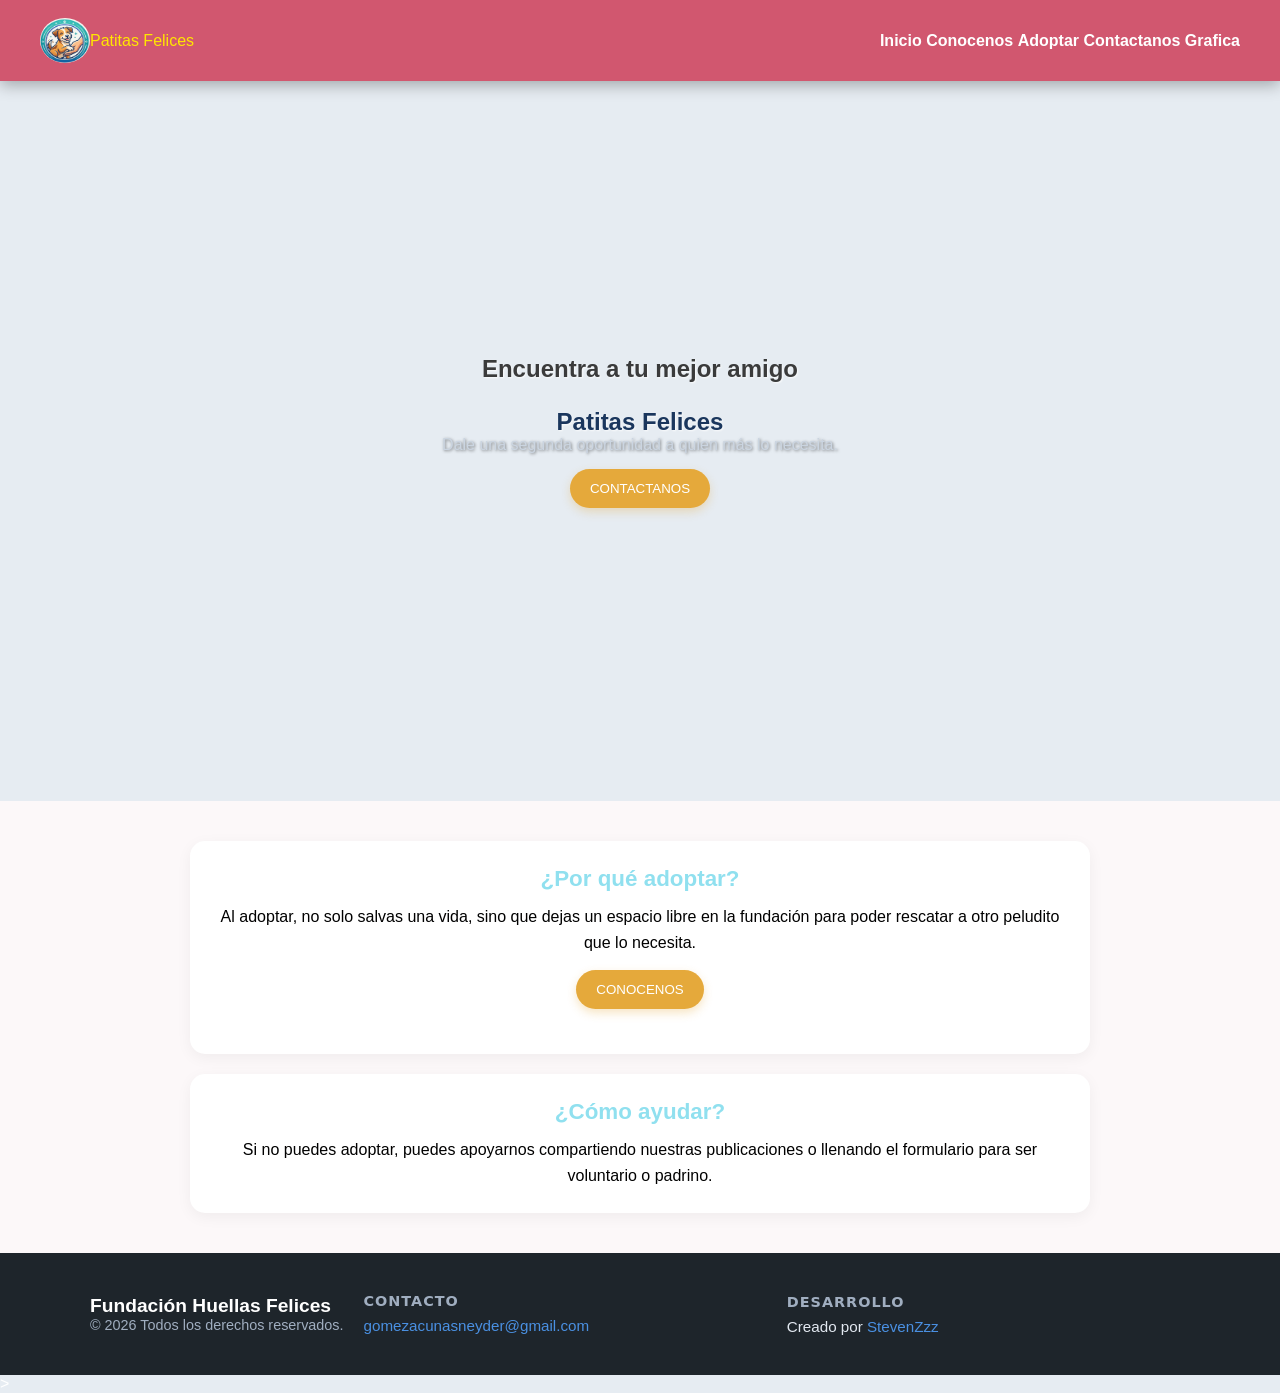
<file: index.html>
<!DOCTYPE html>
<html lang="en">
<head>
    <meta charset="UTF-8">
    <meta name="viewport" content="width=device-width, initial-scale=1.0">
    <title>Patitas felices</title>
    <link rel="stylesheet" href="style.css">
</head>
<body>
    <header class="navegacion-menu">
        <div class="menu-container">
        <a class="logo">
            <img src="imagenes/logo.png" alt="Logo Patitas Feliices">Patitas Felices
        </a>
        <nav class="menu-link">
            <a href="index.html">Inicio</a>
            <a href="conocenos.html">Conocenos</a>
            <a href="adopcion.html">Adoptar</a>
            <a href="formulario.html">Contactanos</a>
            <a href="grafica.html">Grafica</a>
        </nav>
    </header>
   <section class="fotos-inicio">
    <div class="animacion-foto">
        <div class="texto-imagenes">
            <h2>Encuentra a tu mejor amigo</h2>
            <h1>Patitas Felices</h1>
            <p>Dale una segunda oportunidad a quien más lo necesita.</p>
            <a href="formulario.html">
    <button>Contactanos</button>
    </a>
        </div>
    </div>
</section>
<section class="seccion-info">
    <div class="tarjeta-info">
        <h3>¿Por qué adoptar?</h3>
        <p>Al adoptar, no solo salvas una vida, sino que dejas un espacio libre en la fundación para poder rescatar a otro peludito que lo necesita.</p>
        <a href="conocenos.html">
        <button>Conocenos</button></a>
        
    </div>
    
    <div class="tarjeta-info">
        <h3>¿Cómo ayudar?</h3>
        <p>Si no puedes adoptar, puedes apoyarnos compartiendo nuestras publicaciones o llenando el formulario para ser voluntario o padrino.</p>
    </div>
   </section>
    <footer class="sitio-footer">
    <div class="contenedor-footer">
        
        <div cla ss="bloque-footer info-fundacion">
            <h4 class="nombre-fundacion">Fundación Huellas Felices</h4>
            <p class="copyright">&copy; 2026 Todos los derechos reservados.</p>
        </div>

        <div class="bloque-footer contacto-footer">
            <h5>Contacto</h5>
            <a href="gomezacunasneyder@gmail.com" class="correo-contacto">gomezacunasneyder@gmail.com</a>
        </div>

        <div class="bloque-footer creditos-desarrollador">
            <h5>Desarrollo</h5>
            <p>Creado por <a href="https://github.com/" target="_blank" rel="noopener" class="enlace-developer">StevenZzz</a></p>
        </div>

    </div>
</footer>

</body>
</html>>
</file>
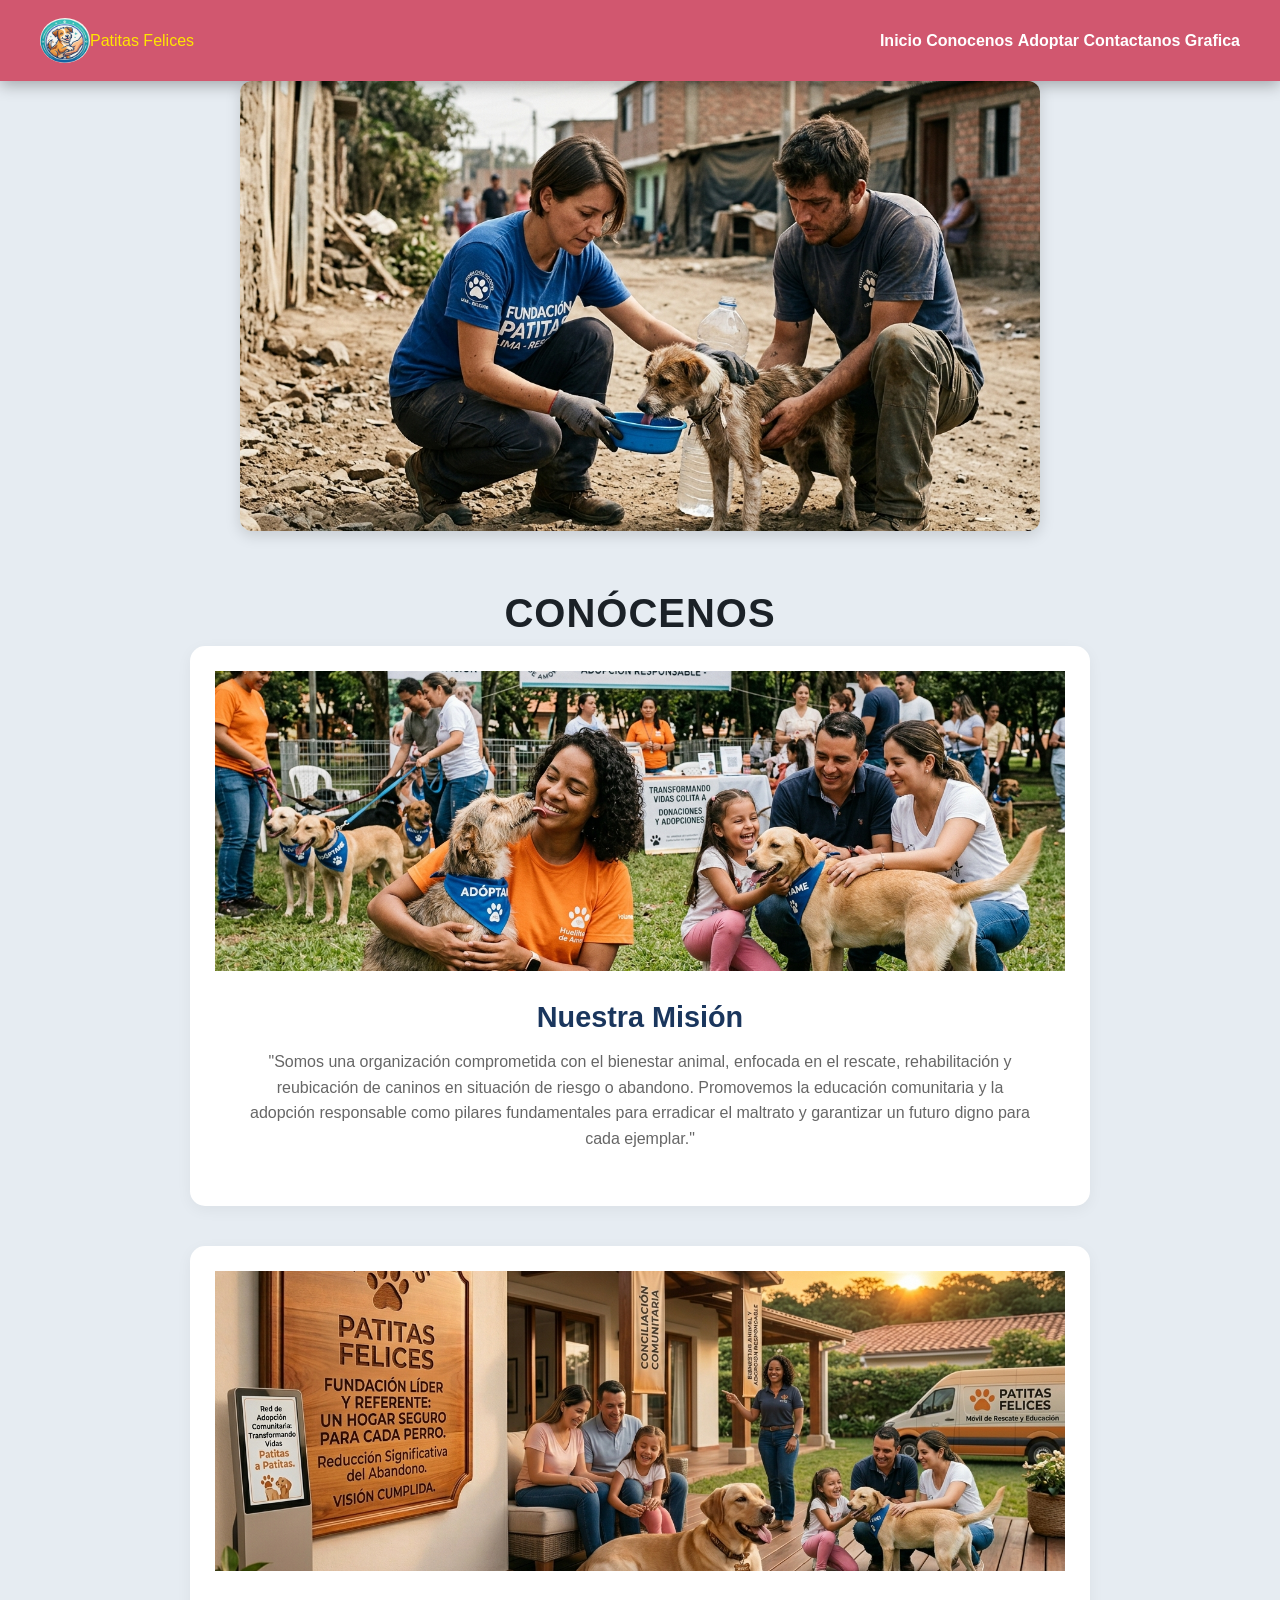
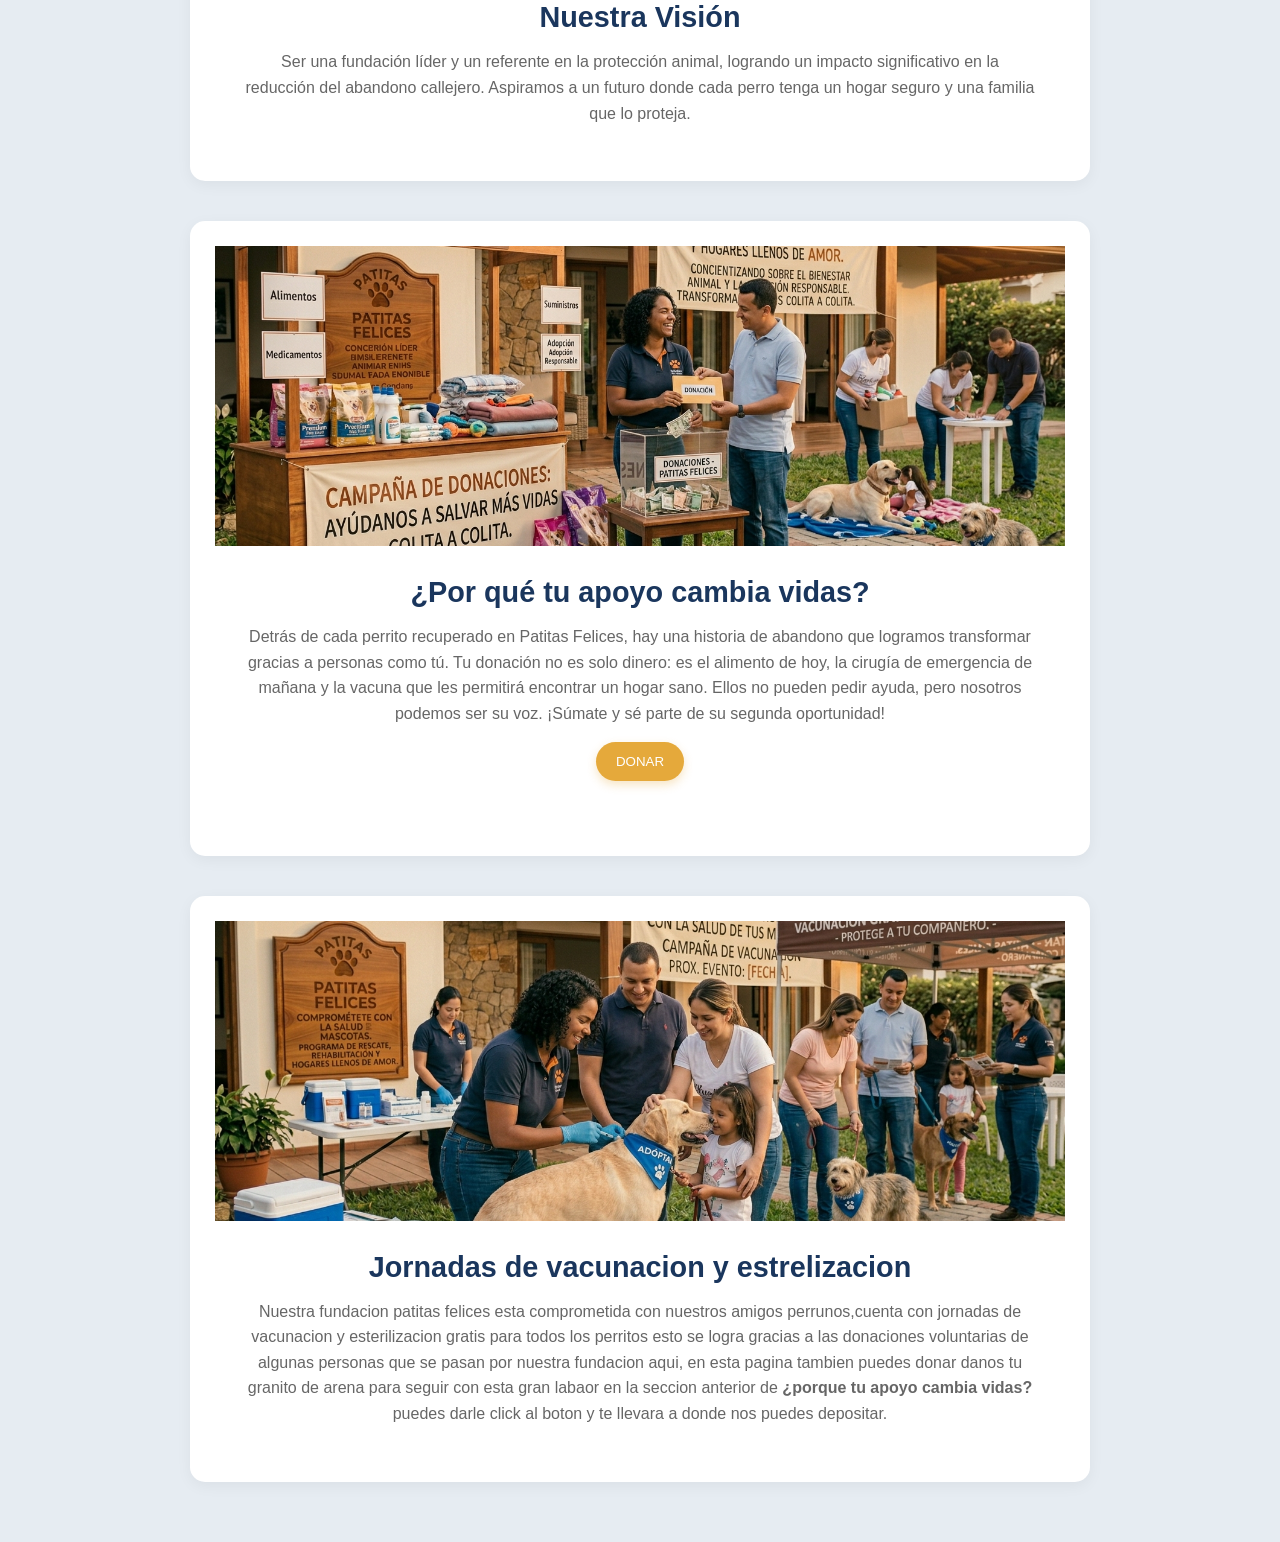
<file: conocenos.html>
<!DOCTYPE html>
<html lang="en">
<head>
    <meta charset="UTF-8">
    <meta name="viewport" content="width=device-width, initial-scale=1.0">
    <title>Document</title>
    <link rel="stylesheet" href="style.css">
</head>
<body>
    <header class="navegacion-menu">
        <div class="menu-container">
        <a class="logo">
            <img src="imagenes/logo.png" alt="Logo Patitas Feliices">Patitas Felices
        </a>
        <nav class="menu-link">
            <a href="index.html">Inicio</a>
            <a href="#conocenos">Conocenos</a>
            <a href="adopcion.html">Adoptar</a>
            <a href="formulario.html">Contactanos</a>
            <a href="grafica.html">Grafica</a>
        </nav>
    </header>
    <section class="fotos-conocenos">
    <div class="animacion-conocenos">
        <img src="imagenes/foto11 (1).png" alt="Rescate de perrito 1">
        <img src="imagenes/foto11 (4).png" alt="Rescate de perrito 2">
        <img src="imagenes/foto11 (5).png" alt="Rescate de perrito 1">
       
    </div>
</section>
<section class="seccion-conocenos" id="conocenos">
    <h2 class="titulo-seccion">Conócenos</h2>
    
    <div class="contenedor-tarjetas">
        <div class="tarjeta-info">
            <div class="contenedor-img-tarjeta">
                <img src="imagenes/mision5.png" alt="Dando de comer a perritos rescatados">
            </div>
            <div class="contenido-tarjeta">
                <h3>Nuestra Misión</h3>
                <p>"Somos una organización comprometida con el bienestar animal, enfocada en el rescate, rehabilitación y reubicación de caninos en situación de riesgo o abandono. Promovemos la educación comunitaria y la adopción responsable como pilares fundamentales para erradicar el maltrato y garantizar un futuro digno para cada ejemplar."</p>
            </div>
        </div>

        <div class="tarjeta-info">
            <div class="contenedor-img-tarjeta">
                <img src="imagenes/vision.png" alt="Perritos felices en el refugio">
            </div>
            <div class="contenido-tarjeta">
                <h3>Nuestra Visión</h3>
                <p>Ser una fundación líder y un referente en la protección animal, logrando un impacto significativo en la reducción del abandono callejero. Aspiramos a un futuro donde cada perro tenga un hogar seguro y una familia que lo proteja.</p>
            </div>
        </div>
        
        <div class="tarjeta-info">
            <div class="contenedor-img-tarjeta">
                <img src="imagenes/donacione.png" alt="Perritos felices en el refugio">
            </div>
            <div class="contenido-tarjeta">
                <h3>¿Por qué tu apoyo cambia vidas?</h3>
                <p>Detrás de cada perrito recuperado en Patitas Felices, hay una historia de abandono que logramos transformar gracias a personas como tú. Tu donación no es solo dinero: es el alimento de hoy, la cirugía de emergencia de mañana y la vacuna que les permitirá encontrar un hogar sano. Ellos no pueden pedir ayuda, pero nosotros podemos ser su voz. ¡Súmate y sé parte de su segunda oportunidad!</p>
                <a href=""> <button>Donar </button>
                </a>
            </div>
    </div>
     <div class="tarjeta-info">
            <div class="contenedor-img-tarjeta">
                <img src="imagenes/vacunando.png" alt="Perritos felices en el refugio">
            </div>
            <div class="contenido-tarjeta">
                <h3>Jornadas de vacunacion y estrelizacion</h3>
                <p>Nuestra fundacion patitas felices esta comprometida con nuestros amigos perrunos,cuenta con jornadas de vacunacion y esterilizacion gratis para todos los perritos esto se logra gracias a las donaciones voluntarias de algunas personas que se pasan por nuestra fundacion aqui, en esta pagina tambien puedes donar danos tu granito de arena para seguir con esta gran labaor en la seccion anterior de <strong>¿porque tu apoyo cambia vidas?</strong> puedes darle click al boton y te llevara a donde nos puedes depositar. </p>
            </div>
</section>

    
</body>
</html>
</file>
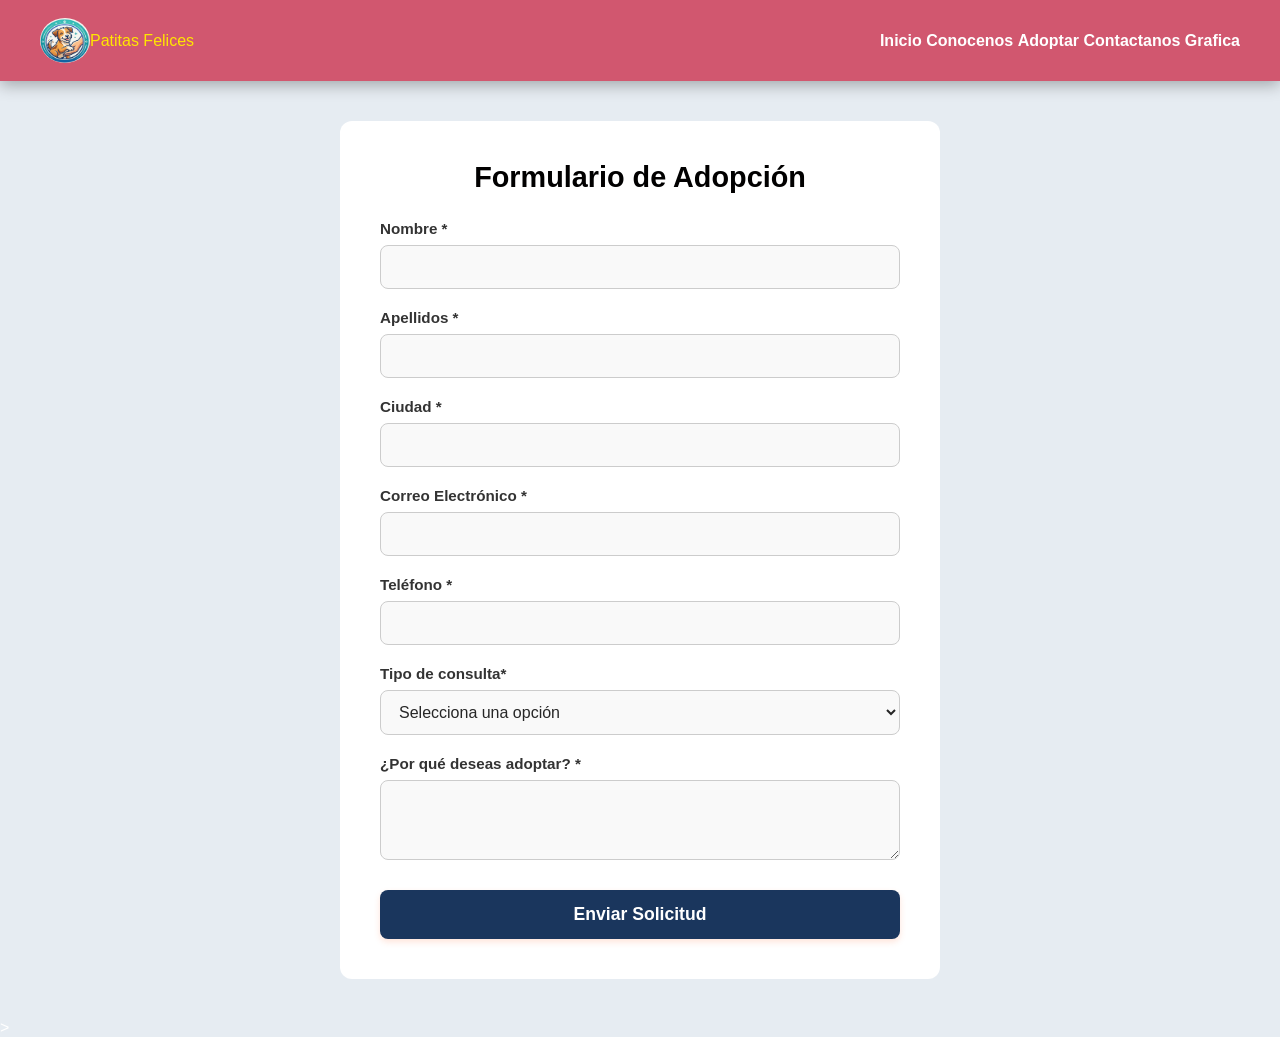
<file: formulario.html>
<!DOCTYPE html>
<html lang="en">
<head>
    <meta charset="UTF-8">
    <meta name="viewport" content="width=device-width, initial-scale=1.0">
    <title>Document</title>
    <link rel="stylesheet" href="style.css">
</head>
<body>
       <header class="navegacion-menu">
        <div class="menu-container">
        <a class="logo">
            <img src="imagenes/logo.png" alt="Logo Patitas Feliices">Patitas Felices
        </a>
        <nav class="menu-link">
            <a href="index.html">Inicio</a>
            <a href="#conocenos">Conocenos</a>
            <a href="adopcion.html">Adoptar</a>
            <a href="formulario.html">Contactanos</a>
            <a href="grafica.html">Grafica</a>
    </header>
    <div class="formulario">
        <h2>Formulario de Adopción</h2>
        <p>Completa tus datos para iniciar el proceso.</p>
        
        <form action="#" method="POST">
            
            <div class="grupo-campo">
                <label for="nombre">Nombre *</label>
                <input type="text" id="nombre" name="nombre" required>
            </div>
             <div class="grupo-campo">
                <label for="nombre">Apellidos *</label>
                <input type="text" id="nombre" name="nombre" required>
            </div>
            <div class="grupo-campo">
                <label for="nombre">Ciudad *</label>
                <input type="text" id="nombre" name="nombre" required>
            </div>


            <div class="grupo-campo">
                <label for="correo">Correo Electrónico *</label>
                <input type="email" id="correo" name="correo" required>
            </div>
            
            <div class="grupo-campo">
                <label for="telefono">Teléfono *</label>
                <input type="tel" id="telefono" name="telefono" required>
            </div>
            
            <div class="grupo-campo">
                <label for="tipo-vivienda">Tipo de consulta*</label>
                <select id="tipo-vivienda" name="tipo-vivienda" required>
                    <option value="" disabled selected>Selecciona una opción</option>
                    <option value="Adopcion">Adopción</option>
                    <option value="Donacion"> Donación</option>
                    <option value="Voluntariado">Voluntariado </option>
                    
                </select>
            </div>

            <div class="grupo-campo">
                <label for="motivo">¿Por qué deseas adoptar? *</label>
                <textarea id="motivo" name="motivo" rows="3" required></textarea>
            </div>

            <button type="submit" class="btn-enviar">Enviar Solicitud</button>
            
        </form>
    </div>
    
</body>         
</html> >
</file>
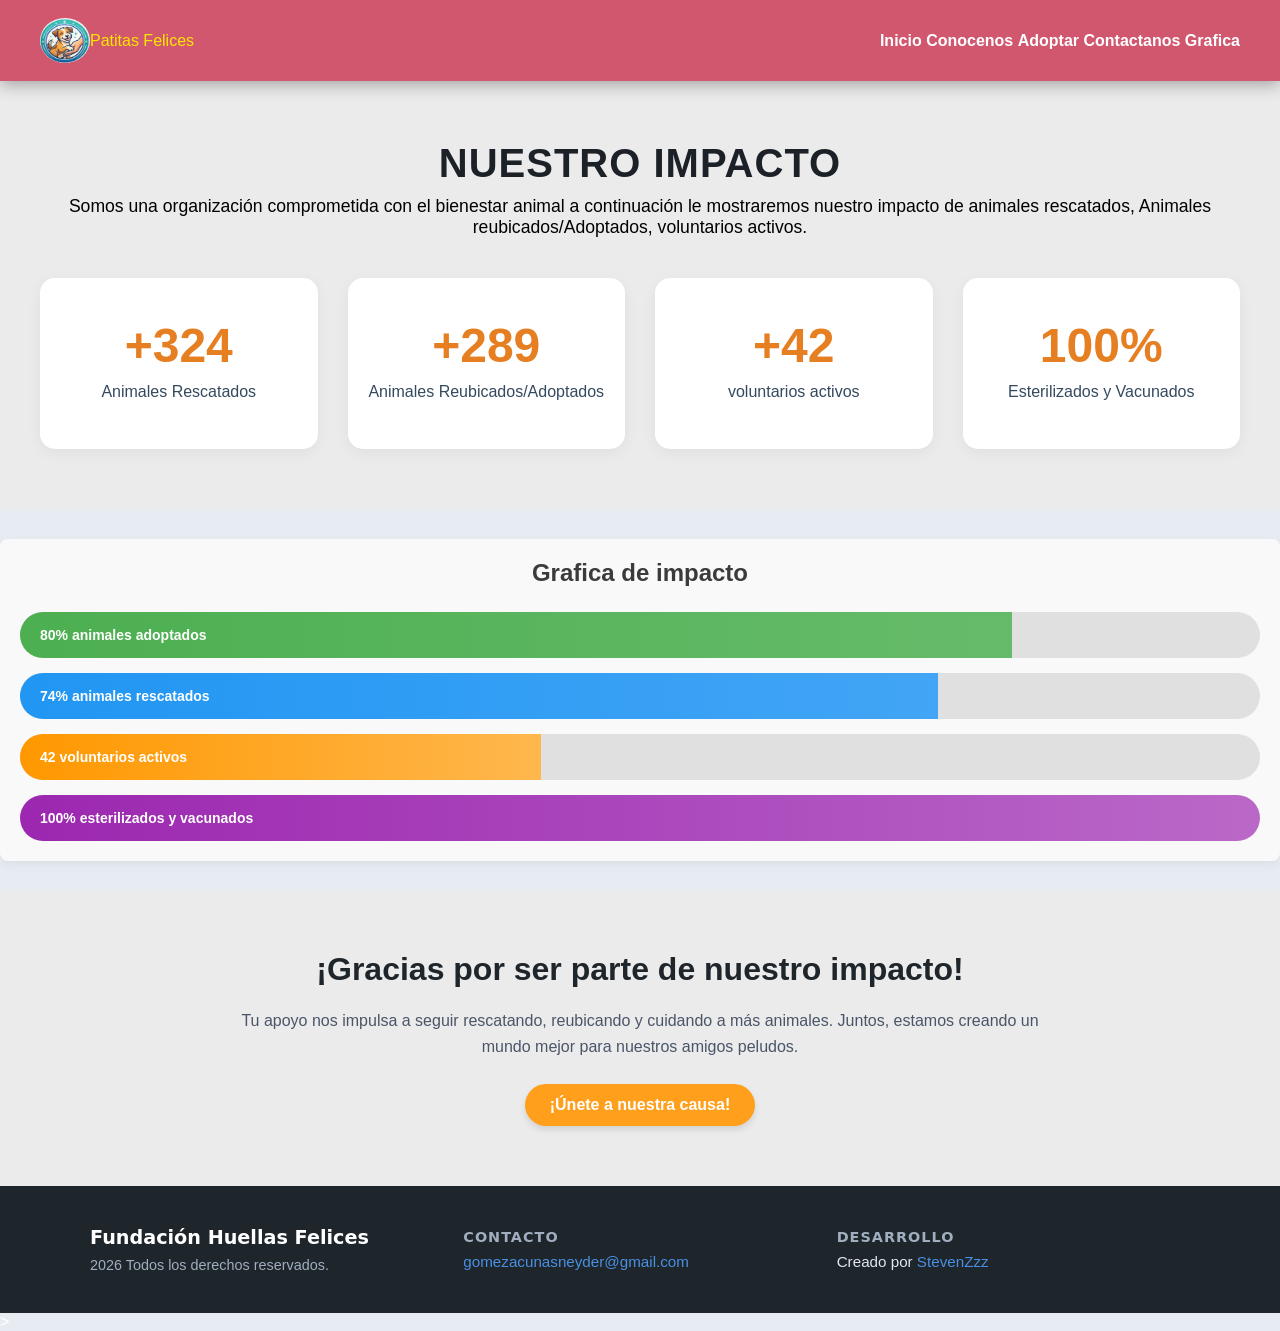
<file: grafica.html>
<!DOCTYPE html>
<html lang="es">
<head>
    <meta charset="UTF-8">
    <meta name="viewport" content="width=device-width, initial-scale=1.0">
    <title>Patitas Felices - Gráfica</title>
    <link rel="stylesheet" href="style.css">
</head>
<body>

    <header class="navegacion-menu">
        <div class="menu-container">
            <a class="logo">
                <img src="imagenes/logo.png" alt="Logo Patitas Felices">Patitas Felices
            </a>
            <nav class="menu-link">
                <a href="index.html">Inicio</a>
                <a href="conocenos.html">Conocenos</a>
                <a href="adopcion.html">Adoptar</a>
                <a href="formulario.html">Contactanos</a>
                <a href="grafica.html">Grafica</a>
            </nav>
        </div>
    </header>

    <section class="impacto-cifras">
        <div class="contenedor">
            <h1 class="titulo-seccion">Nuestro Impacto</h1>
            <p class="subtitulo-seccion">Somos una organización comprometida con el bienestar animal a continuación le mostraremos nuestro impacto de animales rescatados, Animales reubicados/Adoptados, voluntarios activos.</p>
            
            <div class="grid-cifras">
                <div class="tarjeta-cifra">
                    <h3 class="numero">+324</h3>
                    <p class="descripcion">Animales Rescatados</p>
                    <p class="Fecha">últimos 6 meses</p>
                </div>

                <div class="tarjeta-cifra">
                    <h3 class="numero">+289</h3>
                    <p class="descripcion">Animales Reubicados/Adoptados</p>
                    <p class="Fecha">últimos 6 meses</p>
                </div>

                <div class="tarjeta-cifra">
                    <h3 class="numero">+42</h3>
                    <p class="descripcion">voluntarios activos</p>
                    <p class="Fecha">últimos 6 meses</p>   
                </div>

                <div class="tarjeta-cifra">
                    <h3 class="numero">100%</h3>
                    <p class="descripcion">Esterilizados y Vacunados</p>
                    <p class="Fecha">últimos 6 meses</p>
                </div>
            </div>
        </div>
    </section> <div class="seccion-grafico">
        <h2>Grafica de impacto</h2>

        <div class="contenedor-barras">
            <div class="barra">
                <div id="animal-adopted">80% animales adoptados</div>
            </div>

            <div class="barra2">
                <div id="animal-rescatados">74% animales rescatados</div>
            </div>

            <div class="barra3">
                <div id="voluntarios">42 voluntarios activos</div>
            </div>

            <div class="barra4">
                <div id="esterilizados-vacunados">100% esterilizados y vacunados</div>
            </div>
        </div>
    </div> <div class="final">
        <h2>¡Gracias por ser parte de nuestro impacto!</h2>
        <p>Tu apoyo nos impulsa a seguir rescatando, reubicando y cuidando a más animales. Juntos, estamos creando un mundo mejor para nuestros amigos peludos.</p>
        <button class="btn-final">¡Únete a nuestra causa!</button>
    </div>

    <footer class="sitio-footer">
        <div class="contenedor-footer">
            <div class="bloque-footer info-fundacion">
                <h4 class="nombre-fundacion">Fundación Huellas Felices</h4>
                <p class="copyright"> 2026 Todos los derechos reservados.</p>
            </div>

            <div class="bloque-footer contacto-footer">
                <h5>Contacto</h5>
                <a href="mailto:gomezacunasneyder@gmail.com" class="correo-contacto">gomezacunasneyder@gmail.com</a>
            </div>

            <div class="bloque-footer creditos-desarrollador">
                <h5>Desarrollo</h5>
                <p>Creado por <a href="https://github.com/" target="_blank" rel="noopener" class="enlace-developer">StevenZzz</a></p>
            </div>
        </div>
    </footer>
               
</body>
</html>>
</file>
<file: style.css>
/* menu de navegacion */
* {
  margin: 0;
  padding: 0;
  box-sizing: border-box;

}
body{
  font-family: 'Segoe UI', Tahoma, Geneva, Verdana, sans-serif;
  background-color: #e6ecf2;
  color:white;
}
.navegacion-menu{
  padding: 12px 15px;
  background-color: #d1576f;
  padding: 18px 40px;
  box-shadow:0 4px 15px rgba(0,0,0,.3);
  position: sticky;
  top: 0;
  z-index:100;
} 
@media (max-width: 768px) {
.menu-container, .logo{
  flex-direction: column;
  gap: 15px;
  text-align: center;
  justify-content: center;
}
}
.menu-link a {
  justify-content: space-between;
  font-size: 14px;
  text-decoration: none; 
  color: #FFFFFF;        
  font-size: 16px;       
  font-weight: bold;      
}
.menu-link a:hover {
  color: #FFE600;              
  text-decoration: underline;  
}
.menu-container{
  width: 100%;
  max-width: 1200px;
  margin: 0 auto;
  display: flex;
  justify-content: space-between; 
  align-items: center;
}
/* fin de menu navegacion */
/* acomodar logo  de pagina */
.logo{
  color: #FFE600;
  display:flex;
  align-items: center;
  text-decoration: none;
}
.logo img{
  width: 50px;
  height: 45px;
  border-radius: 50%;
}

/* fin de acomodar logo */
/* inicio de configuarcion de carrusel */
.fotos-inicio {
  border-radius: 20px;
  margin: 0;
  padding: 0;
  width: 100%;
  height: 80vh;
  position: relative;
  overflow: hidden;
}
.animacion-foto {
 width: 100%;  
  height: 100%;
  background-position: center;
  background-size: cover;
  background-repeat: no-repeat;
  animation: cambio-imagenes 12s infinite;
}
.texto-imagenes {
  display: flex;
  flex-direction: column;
  justify-content: center;
  align-items: center;
  text-align: center;
  color: #1a365d;
  padding: 20px;
  text-shadow: 1px 1px 2px rgba(255, 255, 255, 0.8);
  font-weight: 700;
  width: 100%;
  height: 100%;
}
.texto-imagenes p{
  color: #cbd5e1; 
  font-size: 1rem;
  font-weight: 500;
  text-shadow: 1px 1px 3px rgba(0, 0, 0, 0.5); 
}

@keyframes cambio-imagenes {
  0%, 30% {
    background-image: linear-gradient(rgba(0,0,0,0.3), rgba(0,0,0,0.3)), url(imagenes/foto5.png);
  }
  35%, 65% {
    background-image: linear-gradient(rgba(0,0,0,0.3), rgba(0,0,0,0.3)), url(imagenes/imagen3.png);
  }
  70%, 100% {
    background-image: linear-gradient(rgba(0,0,0,0.3), rgba(0,0,0,0.3)), url(imagenes/foto6.png);
  }
}
/* fin de configuarcion de carrusel */
/* Contenedor principal en dos columnas */
.seccion-info {
  display: flex;
  flex-direction: column;
  align-items: center;
  justify-content: center;
  gap: 20px; 
  padding: 40px 20px;
  background-color: #fcf8f9; 
}
/* Estilo base de las tarjetas */
.tarjeta-info {
  flex: 1;
  max-width: 500px; 
  background-color: #ffffff;
  padding: 25px;
  border-radius: 12px;
  box-shadow: 0 4px 8px rgba(0, 0, 0, 0.05); 
  text-align: center;
  transition: transform 0.3s ease, box-shadow 0.3s ease; 
}
/* Títulos dentro de las tarjetas (en el tono rosa de tu barra de navegación) */
.tarjeta-info h3 {
  color: #90e0ef; 
  margin-bottom: 12px;
  font-size: 1.4rem;
}
/* Texto de las tarjetas */
.tarjeta-info p {
  color: #010000;
  line-height: 1.6;
  font-size: 1rem;
}
/* Efecto :hover (Interactividad) */
.tarjeta-info:hover {
  transform: translateY(-8px); 
  box-shadow: 0 12px 20px rgba(224, 139, 155, 0.2); 
}
.texto-imagenes button {
  margin: 15px auto 20px auto;
  padding: 12px 20px; 
  background-color: #e5a93b; 
  color: #ffffff; 
  text-transform: uppercase; 
  border: none; 
  border-radius: 25px; 
  box-shadow: 0 4px 10px rgba(229, 169, 59, 0.3); 
}
.tarjeta-info button{
  margin: 15px auto 20px auto;
  padding: 12px 20px; 
  background-color: #e5a93b; 
  color: #ffffff; 
  text-transform: uppercase; 
  border: none; 
  border-radius: 25px; 
  box-shadow: 0 4px 10px rgba(229, 169, 59, 0.3); 
 
}
/* inicio de css formulario */
/* Contenedor principal del formulario */
.formulario {
  max-width: 600px;
  margin: 40px auto;
  padding: 30px 25px;
  background-color: #ffffff;
  border-radius: 12px;
  font-family: 'Segoe UI', Tahoma, Geneva, Verdana, sans-serif;
}
/* Título del formulario */
.formulario h2 {
  color: #010000;
  font-size: 1.8rem;
  margin-bottom: 8px;
  text-align: center;
}
/* Contenedor de cada grupo de campo (Label + Input) */
.grupo-campo {
  margin-bottom: 20px;
  display: flex;
  flex-direction: column; 
}
/* Etiquetas (Labels) */
.grupo-campo label {
  font-weight: 600;
  margin-bottom: 8px;
  font-size: 0.95rem;
  color: #333333;
}
/* Estilos comunes para Inputs, Selects */
.grupo-campo input[type="text"],
.grupo-campo input[type="email"],
.grupo-campo input[type="tel"],
.grupo-campo select,
.grupo-campo textarea {
  width: 100%;
  padding: 12px 14px;
  border: 1.5px solid #cccccc;
  border-radius: 8px;
  font-family: inherit;
  font-size: 1rem;
  background-color: #f9f9f9;
  transition: all 0.3s ease;
  color: #262626;
}
/* Botón de enviar */
.btn-enviar {
  width: 100%;
  background-color: #1a365d; 
  color: #ffffff;
  padding: 14px;
  font-size: 1.1rem;
  font-weight: bold;
  border: none;
  border-radius: 8px;
  cursor: pointer;
  transition: all 0.3s ease;
  margin-top: 10px;
  box-shadow: 0 3px 6px rgba(255, 122, 69, 0.2);
}
.btn-enviar:hover {
  background-color: #FFE600;
  transform: translateY(-1px);
  box-shadow: 0 5px 12px rgba(255, 122, 69, 0.3);
}
/* Media Query para pantallas medianas/grandes) */
@media screen and (min-width: 480px) {
    .formulario {
        padding: 40px;
    }
}
/* secion adopta */
.grid-container {
  display: grid;
  grid-template-columns: 2fr;
  gap: 25px; 
  max-width: 1200px;
  margin: 40px auto;
  padding: 0 20px;
  font-family: 'Segoe UI', Tahoma, Geneva, Verdana, sans-serif;
}
/* 2. Estilos de las tarjetas de adopcion */
.grid-card {
  background-color: #ffffff; 
  border: 1px solid #e2e8f0;  
  box-shadow: 0 4px 6px -1px rgba(0, 0, 0, 0.05), 0 2px 4px -1px rgba(0, 0, 0, 0.03); 
  border-radius: 16px;     
  transition: transform 0.2s ease, box-shadow 0.2s ease;
}
/* Efecto visual */
.grid-card:hover {
  transform: translateY(-4px);
 box-shadow: 0 10px 15px -3px rgba(0, 0, 0, 0.1);
}
/* 3.  Imágenes dentro de las Tarjetas */
.grid-card img {
  border-radius: 16px;
  width: 100%;
  height: 240px; 
  object-fit: cover;
  display: block;
  background-color: #e2e8f0; 
}
/* 4. para modificae el color en este caso el titulo donde va el nombbre de la mascota */
.grid-card h3 {
  margin: 15px 20px 5px 20px;
  color: #1a365d; 
  font-size: 1.4rem;
}
/* 5. para modificar el parrafo dentro de la trajeta */
.grid-card p {
  margin: 0 20px 15px 20px;
  color: #555555;
  font-size: 0.95rem;
  line-height: 1.5;
}
/*  estilos para el boton dentro de las tarjetas */
.grid-card button {
  display: block;
  width: 85%; 
  margin: 15px auto 20px auto;
  padding: 12px 20px; 
  background-color: #e5a93b; 
  color: #ffffff; 
  font-size: 0.95rem;
  font-weight: bold;
  text-transform: uppercase; 
  letter-spacing: 1px;
  border: none; 
  border-radius: 25px; 
  box-shadow: 0 4px 10px rgba(229, 169, 59, 0.3); 
  transition: all 0.3s ease; 
}
.grid-card button a, 
.grid-card a {
  text-decoration: none;
}
/* EFECTO AL PASAR EL MOUSE*/
.grid-card button:hover {
  transform: translateY(-3px); 
  box-shadow: 0 6px 15px rgba(229, 169, 59, 0.45); 
}
/* Pantallas Medianas (Tabletas - Desde 600px de ancho) */
@media screen and (min-width: 600px) {
    .grid-container {
        grid-template-columns: repeat(2, 1fr); 
    }
}
/* Pantallas Grandes (Computadores - Desde 1024px de ancho) */
@media screen and (min-width: 1024px) {
    .grid-container {
        grid-template-columns: repeat(3, 1fr); 
        gap: 30px; 
    }
}
/*apartdo conocenos */
/* Contenedor principal: actúa como una ventana invisible */
.fotos-conocenos {
  width: 100%;
  max-width: 800px; 
  margin: 0 auto;
  overflow: hidden; 
  border-radius: 12px; 
  box-shadow: 0 4px 15px rgba(0, 0, 0, 0.15); 
}
/* El contenedor interno que se moverá de derecha a izquierda */
.animacion-conocenos {
  display: flex;
  width: 400%;
  animation: carrusel-infinito 12s infinite ease-in-out;
}
/* Ajuste individual para cada imagen */
.animacion-conocenos img {
  width: 25%; 
  height: 450px; 
  object-fit: cover; 
}
/* Animación exacta para alternar entre las dos imágenes con pausas */
@keyframes carrusel-infinito {
    0%, 40% {
        transform: translateX(0);
    }
    50%, 90% {
        transform: translateX(-25%); 
    }
    100% {
        transform: translateX(-50%);
    }
}
/* ESTILOS PARA LA SECCIÓN CONÓCENOS  */
.seccion-conocenos {
  padding: 60px 20px;
  max-width: 1200px;
  margin: 0 auto;
  font-family: sans-serif;
}
/* Título principal de la sección */
.titulo-seccion {
  text-align: center;
  font-size: 2.5rem;
  color:  #1a202c;
  margin-bottom: 40px;
  text-transform: uppercase;
  letter-spacing: 1px;
}
/* Contenedor que alinea las dos tarjetas */
.contenedor-tarjetas {
  display: flex;
  flex-direction: column;
  gap: 40px;
  align-items: center;
}
.tarjeta-info{
  background-color: #ffffff;
  border-radius: 15px;
  overflow: hidden;
  box-shadow: 0 4px 15px rgba(0, 0, 0, 0.05);
  display: flex;
  flex-direction: column; 
  width: 100%;
  max-width: 900px;
}
/* Contenedor de la foto dentro de la tarjeta */
.contenedor-img-tarjeta {
  width: 100%;
  height: 300px; 
  overflow: hidden;
}
.contenedor-img-tarjeta img {
  width: 100%;
  height: 100%;
  object-fit: cover; 
}
/* Contenedor del texto (Títulos y párrafos) */
.contenido-tarjeta {
  padding: 30px;
  display: flex;
  flex-direction: column;
}
.contenido-tarjeta h3 {
  font-size: 1.8rem;
  color: #1a365d;
  font-weight: 700;
  margin-bottom: 15px;
  position: relative;
}
.contenido-tarjeta p {
  font-size: 1rem;
  line-height: 1.6;
  color: #666666;
}
/* Responsive: Ajustes para pantallas más pequeñas (Celulares) */
@media (max-width: 768px) {
    .tarjeta-info {
        width: 100%; 
    }
    
    .titulo-seccion {
        font-size: 2rem;
    }
}
/* Estilos del Footer  */
.sitio-footer {
  background-color: #1e2229;
  color: #f8f9fa;
  padding: 30px 20px;  
  width: 100%;  
  box-sizing: border-box;
}
.contenedor-footer {
  display: flex;
  max-width: 1100px;
  margin: 0 auto;  
  flex-direction: row;
  justify-content: space-between; 
  align-items: center;            
  flex-wrap: wrap;                
  gap: 20px;                      
}
/* Estilos de los bloques internos */
.bloque-footer {
  flex: 1 1 250px; 
  min-width: 200px;
}
.bloque-footer h4, 
.bloque-footer h5 {
  font-family: 'Segoe UI', system-ui, sans-serif;
  margin-bottom: 8px;
  color: #ffffff;
}
.nombre-fundacion {
  font-size: 1.2rem;
  font-weight: 700;
}
.copyright {
  font-size: 0.9rem;
  color: #a0aec0;
}

.sitio-footer a {
  color: #4a90e2;
  text-decoration: none;
  font-size: 0.95rem;
  transition: color 0.3s ease;
}
.sitio-footer a:hover {
  color: #63b3ed;
  text-decoration: underline;
}
.contacto-footer h5,
.creditos-desarrollador h5 {
  font-size: 0.9rem;
  text-transform: uppercase;
  letter-spacing: 1px;
  color: #a0aec0;
}
.creditos-desarrollador p {
  font-size: 0.95rem;
  color: #e2e8f0;
}
@media (max-width: 768px) {
    .contenedor-footer {
        flex-direction: column;    
        text-align: center;         
        gap: 25px;
    }
    
    .bloque-footer {
        flex: 1 1 100%;
    }
}
/*graficos*/
.impacto-cifras {
background-color: #ebebeb; 
padding: 60px 20px;
text-align: center;
font-family: 'Poppins', sans-serif; 
}

.impacto-cifras .contenedor {
max-width: 1200px;
margin: 0 auto;
}

.titulo-seccion {
font-size: 2.5rem;
color: #1b2127;
margin-bottom: 10px;
}

.subtitulo-seccion {
font-size: 1.1rem;
color: #000000;
margin-bottom: 40px;
}

.grid-cifras {
display: grid;
grid-template-columns: repeat(auto-fit, minmax(220px, 1fr));
gap: 30px;
}

.tarjeta-cifra {
background-color: #ffffff;
padding: 30px 20px;
border-radius: 15px;
box-shadow: 0 4px 15px rgba(0, 0, 0, 0.05);
}


.tarjeta-cifra:hover {
transform: translateY(-5px);
box-shadow: 0 8px 25px rgba(0, 0, 0, 0.1);
}

.tarjeta-cifra .numero {
font-size: 3rem;
color: #e67e22; 
font-weight: bold;
margin: 10px 20px;

}

.tarjeta-cifra .descripcion {
font-size: 1rem;
color: #34495e;
margin: 0;
font-weight: 500;
}
.seccion-grafico {
font-family: 'Segoe UI', Tahoma, Geneva, Verdana, sans-serif;
max-width: 100vw;
margin: 30px auto;
padding: 20px;
background-color: #f9f9f9;
border-radius: 8px;
box-shadow: 0 4px 10px rgba(0,0,0,0.05);
}
h2 {
color: #131313d3;
text-align: center;
margin-bottom: 25px; 
}
.contenedor-barras {
display: flex;
flex-direction: column;
gap: 15px;
}
.barra, .barra2, .barra3, .barra4 {
width: 100%;
background-color: #e0e0e0;
border-radius: 25px;
overflow: hidden; 
}

      
.barra div, .barra2 div, .barra3 div, .barra4 div {
padding: 15px 20px;
color: white;
font-weight: bold;
font-size: 14px;
}

#animal-adopted {
width: 80%;
background: linear-gradient(90deg, #4caf50, #66bb6a);
}

#animal-rescatados {
width: 74%;
background: linear-gradient(90deg, #2196f3, #42a5f5);
} 

       
#voluntarios {
width: 42%; 
background: linear-gradient(90deg, #ff9800, #ffb74d);
} 
#esterilizados-vacunados {
width: 100%;
background: linear-gradient(90deg, #9c27b0, #ba68c8);
}
/* Sección del texto de Gracias */
.final {
padding: 60px 20px;
margin-top: 20px;
margin-bottom: 0;
text-align: center;
background-color: #ebebeb;
}

.final h2 {
margin-bottom: 20px;
font-size: 2rem;
color: #1e252b;
}

.final p {
max-width: 800px;
margin: 0 auto 25px auto;
line-height: 1.6;
color: #4a5568;
}

.btn-final {
background-color: #ff9f1c;
color: white;
font-size: 1rem;
font-weight: bold;
padding: 12px 25px;
border: none;
border-radius: 25px;
transition: background-color 0.3s ease, transform 0.2s ease;
box-shadow: 0 4px 6px rgba(0, 0, 0, 0.1);
}

.btn-final:hover {
background-color: #e08a10;
transform: translateY(-2px);
}

.sitio-footer {
background-color: #1e252b; 
color: white;
padding: 40px 20px;
margin-top: 0;            
}

@media (max-width: 768px) {
    .contenedor-barras {
        flex-direction: column; 
        gap: 20px;
    }
}
</file>
